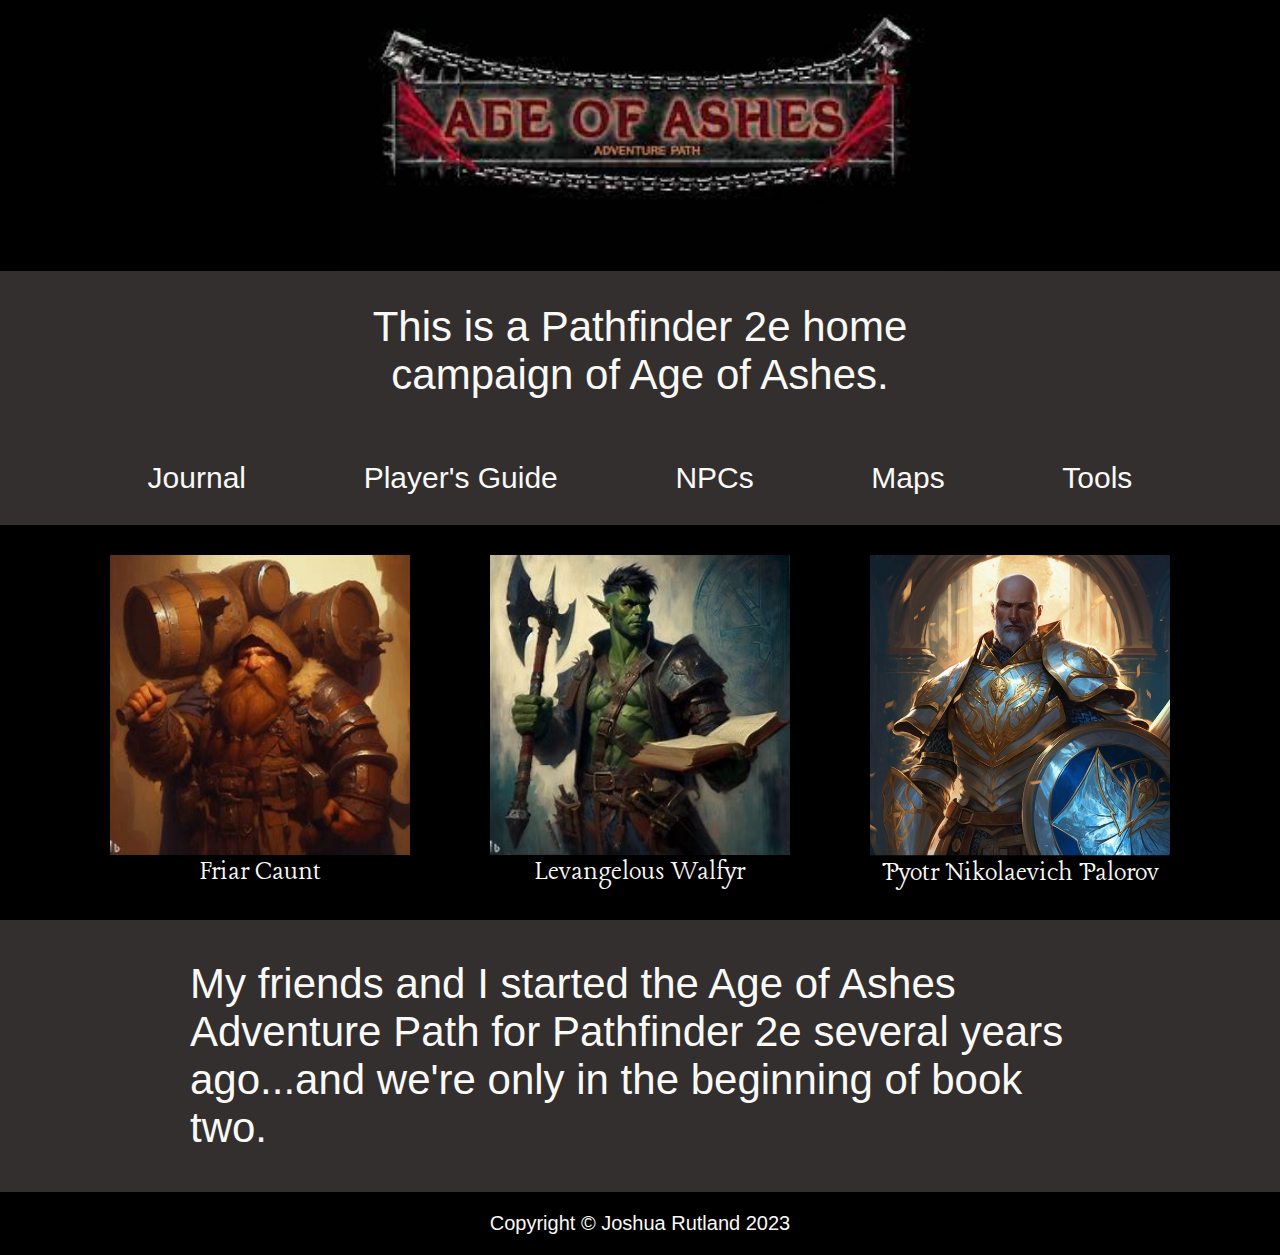
<file: index.html>
<!DOCTYPE html>
<html lang="en">
    <head>
        <meta charset="UTF-8">
        <meta name="description" content="Information to help run the pathfinder 2e adventure path called age of ashes">
        <meta name="viewport" content="width=device-width, initial-scale=1">
        <title>Age of Ashes - Home Campaign</title>
        <link rel="icon" type="image/x-icon" href="images/favicon.ico">
        <link rel="stylesheet" href="css/style.css">
        <link rel="preconnect" href="https://fonts.googleapis.com">
        <link rel="preconnect" href="https://fonts.gstatic.com" crossorigin>
        <link href="https://fonts.googleapis.com/css2?family=Lancelot&display=swap" rel="stylesheet">
    </head>
    <body>
        <div class="header">
            <div class="header-image">
                <img src="images/header.jpeg" alt="Age of Ashes logo">
            </div>
        </div>
        <div class="summary-container">
            <div class="summary-subcontainer">
                <p class="summary">
                    This is a Pathfinder 2e home campaign of Age of Ashes.
                </p>
            </div>
        </div>
        <div class="nav-bar">
            <ul>
                <li><a href="#">Journal</a></li>
                <li><a href="https://paizo.com/products/btq02e1h?Pathfinder-Adventure-Path-Age-of-Ashes-Players-Guide" target="_blank">Player's Guide</a></li>
                <li><a href="#">NPCs</a></li>
                <li><a href="#">Maps</a></li>
                <li><a href="https://www.joshuarutland.com/tools/tools.html">Tools</a></li>
            </ul>
        </div>
        <div class="character-container">
            <a href="https://app.demiplane.com/nexus/pathfinder2e/character-sheet/f8093567-fa29-4cbc-b0df-977aa350d452" target="_blank">
                <div class="caunt character">
                    <div class="caunt-image character-image">
                        <img src="./images/caunt.jpeg" alt="a red-bearded dwarf with kegs on his back">
                    </div>
                    <div class="caunt-text character-text">
                        <p>Friar Caunt</p>
                    </div>
                </div>
            </a>
            <a href="https://app.demiplane.com/nexus/pathfinder2e/character-sheet/e736d27b-495c-4743-ba0f-206dc1db75f0" target="_blank">
                <div class="lev character">
                    <div class="lev-image character-image">
                        <img src="./images/levangelous.jpeg" alt="a half-orc holding an axe and spellbook">
                    </div>
                    <div class="lev-text character-text">
                        <p>Levangelous Walfyr</p>
                    </div>
                </div>
            </a>
            <a href="https://app.demiplane.com/nexus/pathfinder2e/character-sheet/4ab39a82-4d95-4d45-86cd-f2eec9e72627" target="_blank">
                <div class="pyotr character">
                    <div class="pyotr-image character-image">
                        <img src="./images/pyotr.jpg" alt="a bald knight in plate armor">
                    </div>
                    <div class="pyotr-text character-text">
                        <p>Pyotr Nikolaevich Palorov</p>
                    </div>
                </div>
            </a>
        </div>
        <div class="subsection">
            <div class="sub-text">
                <p>My friends and I started the Age of Ashes Adventure Path for Pathfinder 2e several years ago...and we're only in the beginning of book two.</p>
            </div>
        </div>
        <div class="footer">
            <p>Copyright &copy; Joshua Rutland 2023</p>
        </div>
    </body>
</html>
</file>
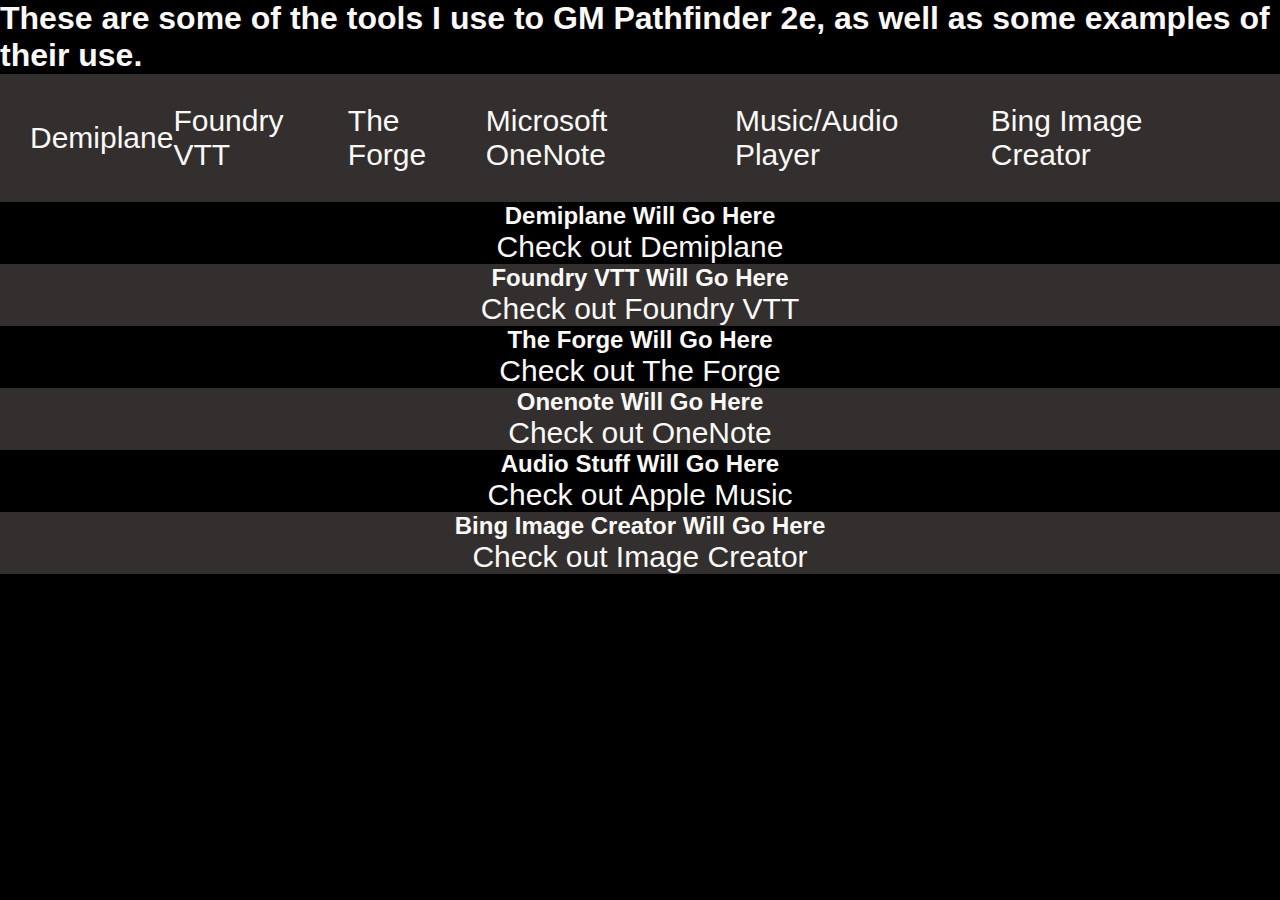
<file: tools.html>
<!DOCTYPE html>
<html lang="en">
    <head>
        <meta charset="UTF-8">
        <meta name="description" content="The tools I use to help GM Pathfinder 2e.">
        <meta name="viewport" content="width=device-width, initial-scale=1">
        <title>Pathfinder 2e - Gamge Master Tools</title>
        <link rel="stylesheet" href="css/style.css">
    </head>
    <style>
        * {
            font-family: Arial, Helvetica, sans-serif;
        }
    </style>
    <body>
        <div class="header">
            <h1>These are some of the tools I use to GM Pathfinder 2e, as well as some examples of their use.</h1>
        </div>
        <div class="nav-bar">
            <ul>
                <li><a href="#">Demiplane</a></li>
                <li><a href="#">Foundry VTT</a></li>
                <li><a href="#">The Forge</a></li>
                <li><a href="#">Microsoft OneNote</a></li>
                <li><a href="#">Music/Audio Player</a></li>
                <li><a href="#">Bing Image Creator</a></li>
            </ul>
        </div>
        <div class="even demiplane-container">
            <h2>Demiplane Will Go Here</h2>
            <a href="https://www.demplane.com" target="_blank">Check out Demiplane</a>
        </div>
        <div class="odd foundry-container">
            <h2>Foundry VTT Will Go Here</h2>
            <a href="https://foundryvtt.com/" target="_blank">Check out Foundry VTT</a>
        </div>
        <div class="even forge-container">
            <h2>The Forge Will Go Here</h2>
            <a href="https://forge-vtt.com/" target="_blank">Check out The Forge</a>
        </div>
        <div class="odd onenote-container">
            <h2>Onenote Will Go Here</h2>
            <a href="https://www.onenote.com/" target="_blank">Check out OneNote</a>
        </div>
        <div class="even audio-container">
            <h2>Audio Stuff Will Go Here</h2>
            <a href="https://www.music.apple.com/" target="_blank">Check out Apple Music</a>
        </div>
        <div class="odd bing-container">
            <h2>Bing Image Creator Will Go Here</h2>
            <a href="https://www.bing.com/create/" target="_blank">Check out Image Creator</a>
        </div>
    </body>
</html>
</file>
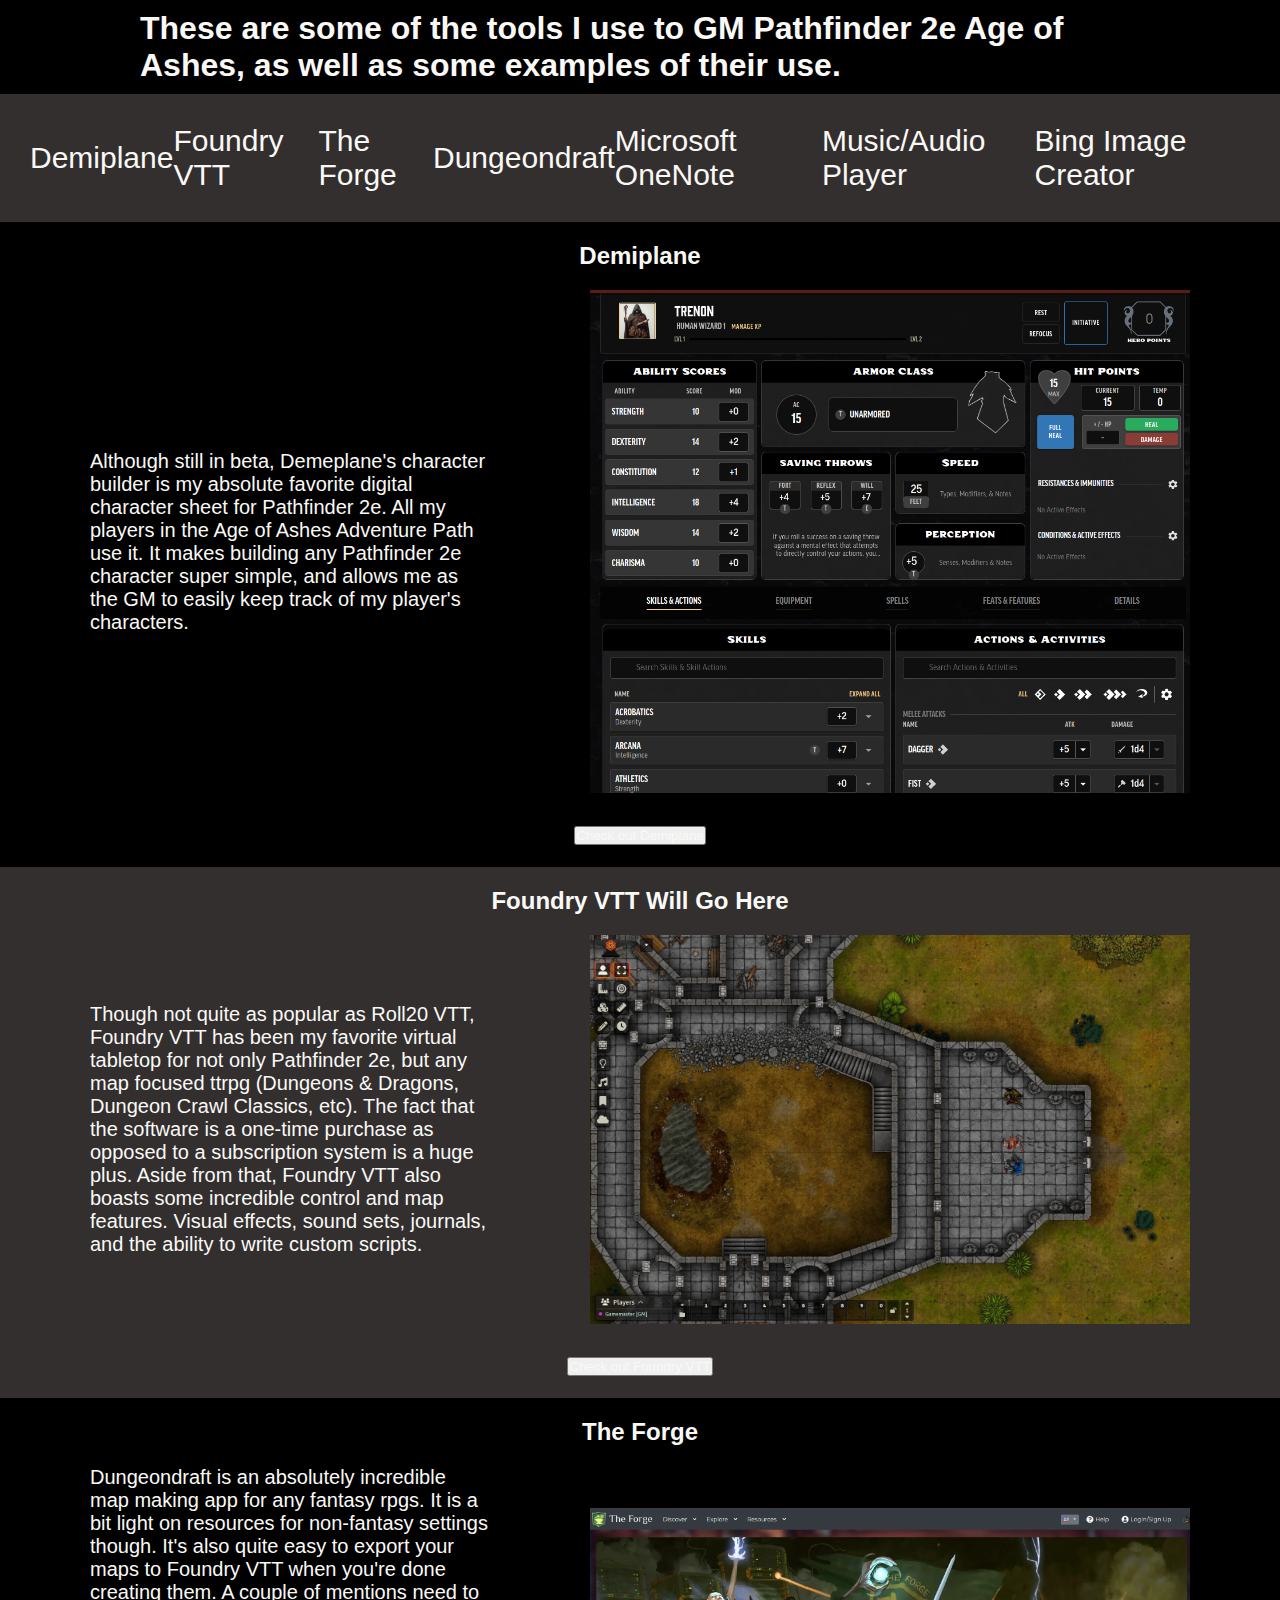
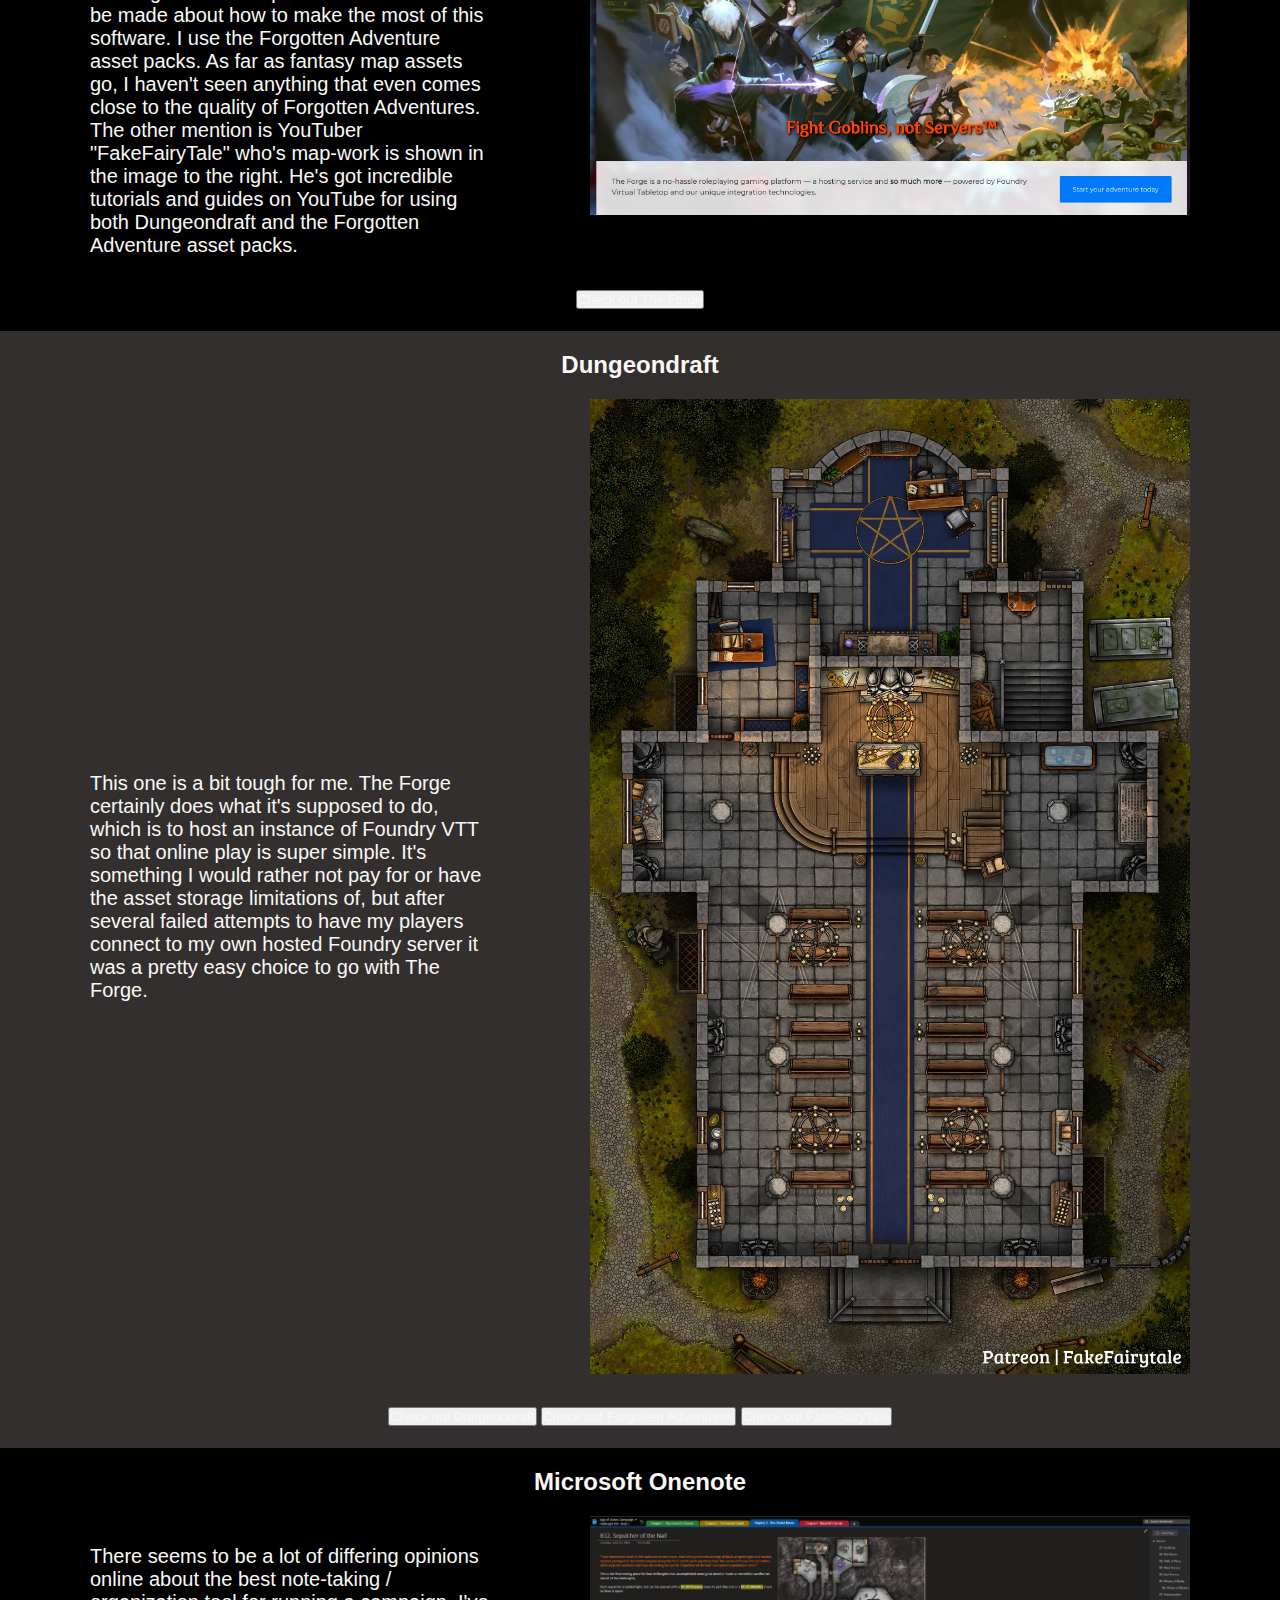
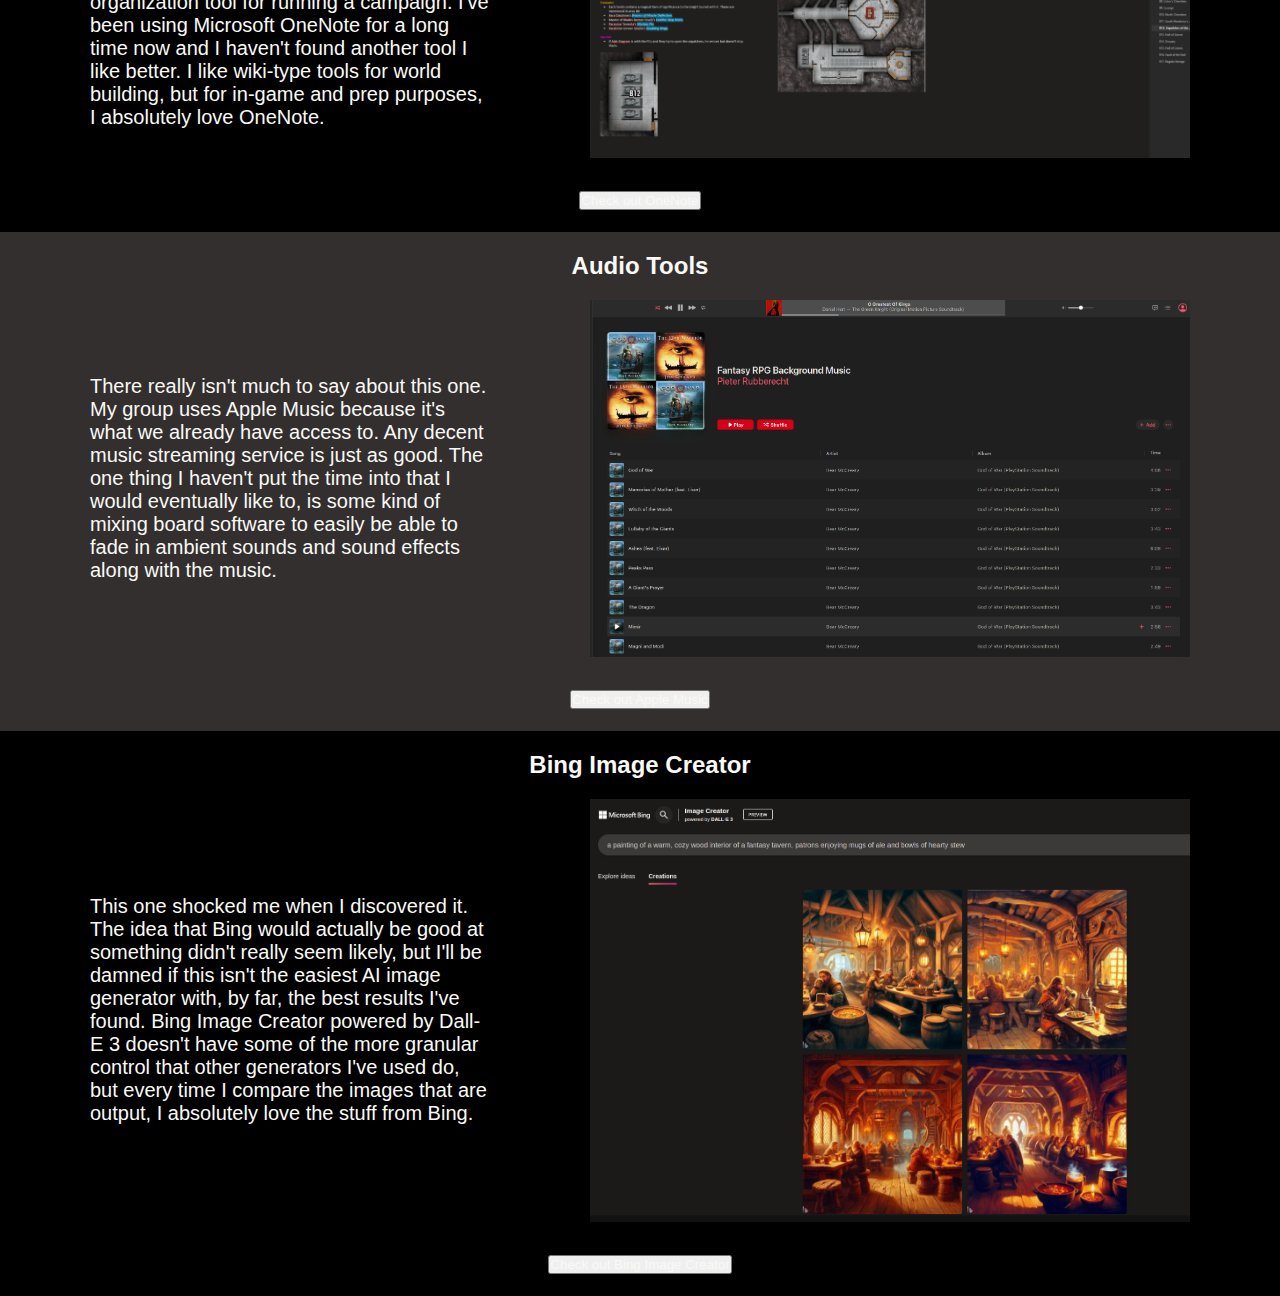
<file: tools/tools.html>
<!DOCTYPE html>
<html lang="en">
    <head>
        <meta charset="UTF-8">
        <meta name="description" content="The tools I use to help GM Pathfinder 2e Age of Ashes.">
        <meta name="viewport" content="width=device-width, initial-scale=1">
        <title>Pathfinder 2e - Gamge Master Tools</title>
        <link rel="icon" type="image/x-icon" href="../images/favicon.ico">
        <link href="https://cdn.jsdelivr.net/npm/bootstrap@5.3.2/dist/css/bootstrap.min.css" rel="stylesheet" integrity="sha384-T3c6CoIi6uLrA9TneNEoa7RxnatzjcDSCmG1MXxSR1GAsXEV/Dwwykc2MPK8M2HN" crossorigin="anonymous">
        <link rel="stylesheet" href="../css/style.css">
    </head>
    <style>
        p {
            font-size: 20px;
        }
    </style>
    <body>
        <div class="header">
            <div class="tools-header">
                <h1>These are some of the tools I use to GM Pathfinder 2e Age of Ashes, as well as some examples of their use.</h1>
            </div>
        </div>
        <div class="nav-bar">
            <ul>
                <li><a href="#demiplane">Demiplane</a></li>
                <li><a href="#foundry">Foundry VTT</a></li>
                <li><a href="#forge">The Forge</a></li>
                <li><a href="#dungeondraft">Dungeondraft</a></li>
                <li><a href="#onenote">Microsoft OneNote</a></li>
                <li><a href="#audio">Music/Audio Player</a></li>
                <li><a href="#bing">Bing Image Creator</a></li>
            </ul>
        </div>
        <div id="demiplane" class="even demiplane-container tool-container">
            <h2>Demiplane</h2>
            <div class="demiplane-content tool-content">
                <div class="demiplane-text tool-text">
                    <p>
                        Although still in beta, Demeplane's character builder is my absolute favorite
                        digital character sheet for Pathfinder 2e. All my players in the Age of Ashes
                        Adventure Path use it. It makes building any Pathfinder 2e character super simple,
                        and allows me as the GM to easily keep track of my player's characters.
                    </p>
                </div>
                <img src="images/demplane-character-sheet.png" alt="a screenshot of the demiplane character sheet">
            </div>
            <a href="https://app.demiplane.com/home" target="_blank"><button class="btn btn-primary" type="button">Check out Demiplane</button></a>
        </div>
        <div id="foundry" class="odd foundry-container tool-container">
            <h2>Foundry VTT Will Go Here</h2>
            <div class="foundry-content tool-content">
                <div class="foundry-text tool-text">
                    <p>
                        Though not quite as popular as Roll20 VTT, Foundry VTT has been my favorite virtual tabletop for not only
                        Pathfinder 2e, but any map focused ttrpg (Dungeons & Dragons, Dungeon Crawl Classics, etc). The fact
                        that the software is a one-time purchase as opposed to a subscription system is a huge plus. Aside from
                        that, Foundry VTT also boasts some incredible control and map features. Visual effects, sound sets,
                        journals, and the ability to write custom scripts.
                    </p>
                </div>
                <img src="images/foundry-vtt.png" alt="a screenshot of foundry vtt">
            </div>
            <a href="https://foundryvtt.com/" target="_blank"><button class="btn btn-primary" type="button">Check out Foundry VTT</button></a>
        </div>
        <div id="forge" class="even forge-container tool-container">
            <h2>The Forge</h2>
            <div class="forge-content tool-content">
                <div class="forge-text tool-text">
                    <p>
                        Dungeondraft is an absolutely incredible map making app for any fantasy rpgs. It is a bit light on
                        resources for non-fantasy settings though. It's also quite easy to export your maps to Foundry VTT when
                        you're done creating them.
                        
                        A couple of mentions need to be made about how to make the most of this
                        software. I use the Forgotten Adventure asset packs. As far as fantasy map assets go, I haven't seen
                        anything that even comes close to the quality of Forgotten Adventures.

                        The other mention is YouTuber "FakeFairyTale" who's map-work is shown in the image to the right.
                        He's got incredible tutorials and guides on YouTube for using both Dungeondraft and the Forgotten Adventure
                        asset packs.
                    </p>
                </div>
                <img src="images/the-forge.png" alt="a screenshot of the forge">
            </div>
            <a href="https://forge-vtt.com/" target="_blank"><button class="btn btn-primary" type="button">Check out The Forge</button></a>
        </div>
        </div>
        <div id="dungeondraft" class="odd dungeondraft-container tool-container">
            <h2>Dungeondraft</h2>
            <div class="dungeondraft-content tool-content">
                <div class="dungeondraft-text tool-text">
                    <p>
                        This one is a bit tough for me. The Forge certainly does what it's supposed to do,
                        which is to host an instance of Foundry VTT so that online play is super simple.
                        It's something I would rather not pay for or have the asset storage limitations of,
                        but after several failed attempts to have my players connect to my own hosted Foundry server
                        it was a pretty easy choice to go with The Forge.
                    </p>
                </div>
                <img src="images/fakefairytale-church-map.webp" alt="an rpg map of a church created by YouTuber FakeFairyTale">
            </div>
            <div class="dungeondraft-buttons">
                <a href="https://dungeondraft.net/" target="_blank"><button class="btn btn-primary" type="button">Check out Dungeondraft</button></a>
                <a href="https://www.forgotten-adventures.net/" target="_blank"><button class="btn btn-primary" type="button">Check out Forgotten Adventures</button></a>
                <a href="https://www.youtube.com/@fakefairytale05" target="_blank"><button class="btn btn-primary" type="button">Check out FakeFairyTale</button></a>
            </div>
        </div>
        <div id="onenote" class="even onenote-container tool-container">
            <h2>Microsoft Onenote</h2>
            <div class="onenote-content tool-content">
                <div class="onenote-text tool-text">
                    <p>
                        There seems to be a lot of differing opinions online about the best note-taking / organization
                        tool for running a campaign. I've been using Microsoft OneNote for a long time now and I haven't
                        found another tool I like better. I like wiki-type tools for world building, but for in-game and prep
                        purposes, I absolutely love OneNote.
                    </p>
                </div>
                <img src="images/onenote-age-of-ashes.png" alt="a screenshot of age of ashes prep notes in onenote">
            </div>
            <a href="https://www.onenote.com" target="_blank"><button class="btn btn-primary" type="button">Check out OneNote</button></a>
        </div>
        <div class="odd audio-container tool-container">
            <h2>Audio Tools</h2>
            <div class="audio-content tool-content">
                <div class="audio-text tool-text">
                    <p>
                        There really isn't much to say about this one. My group uses Apple Music because it's what we already
                        have access to. Any decent music streaming service is just as good. The one thing I haven't put the
                        time into that I would eventually like to, is some kind of mixing board software to easily be able to
                        fade in ambient sounds and sound effects along with the music.
                    </p>
                </div>
                <img src="images/apple-music.png" alt="a screenshot of an apple music playlist">
            </div>
            <a href="https://www.music.apple.com" target="_blank"><button class="btn btn-primary" type="button">Check out Apple Music</button></a>
        </div>
        <div id="bing" class="even bing-container tool-container">
            <h2>Bing Image Creator</h2>
            <div class="bing-content tool-content">
                <div class="bing-text tool-text">
                    <p>
                        This one shocked me when I discovered it. The idea that Bing would actually be good at something didn't
                        really seem likely, but I'll be damned if this isn't the easiest AI image generator with, by far, the best
                        results I've found. Bing Image Creator powered by Dall-E 3 doesn't have some of the more granular control
                        that other generators I've used do, but every time I compare the images that are output, I absolutely love
                        the stuff from Bing.
                    </p>
                </div>
                <img src="images/bing-image-creator-taverns.png" alt="a screenshot of images of taverns created by bing image creator powered by Dall-E 3">
            </div>
            <a href="https://www.bing.com/create" target="_blank"><button class="btn btn-primary" type="button">Check out Bing Image Creator</button></a>
        </div>
    </body>
</html>
</file>
<file: css/style.css>
* {
    color: #FAF9F6;
    font-family: Arial, Helvetica, sans-serif;
    margin: 0;
    padding: 0;
}

body {
    background-color: black;
}

.header {
    display: flex;
    background-color: black;
    justify-content: center;
    align-items: center;
}

.even {
    display: flex;
    flex-direction: column;
    background-color: black;
    align-items: center;
    justify-content: center;
}

.odd {
    display: flex;
    flex-direction: column;
    background-color: #322F2E;
    align-items: center;
    justify-content: center;
}

.header-image img {
    padding: 0;
    margin: 0;
    width: 600px;
}

.summary-container {
    margin: 0;
    padding: 0;
    display: flex;
    align-items: center;
    justify-content: center;
    background-color: #322F2E;
}

.summary-subcontainer {
    width: 600px;
    display: flex;
    flex-wrap: wrap;
    padding: 32px;
}

.summary {
    color: #FAF9F6;
    font-size: 42px;
    text-align: center;
}

.nav-bar {
    background-color: #322F2E;
}

.nav-bar ul {
    display: flex;
    align-items: center;
    justify-content: space-evenly;
    list-style: none;
    padding: 30px;
}

a {
    text-decoration: none;
    font-size: 30px;
    color: #FAF9F6
}

.character-container {
    display: flex;
    background-color: black;
    padding: 30px;
    align-items: center;
    justify-content: space-evenly;
}

.character {
    display: flex;
    flex-direction: column;
    align-items: center;
    justify-content: center;
}

.character-image img {
    display: flex;
    width: 300px;
    height: auto;
    align-items: center;
    justify-content: center;
}

.character-text p {
    font-family: Lancelot;
}

.subsection {
    display: flex;
    align-items: center;
    justify-content: center;
    background-color: #322F2E;
    margin: 0;
    padding: 40px;
}

.sub-text {
    display: flex;
    align-items: center;
    justify-content: center;
    width: 900px;
}

.sub-text p {
    font-size: 42px;
}

.footer {
    display: flex;
    align-items: center;
    justify-content: center;
    background-color: black;
}

.footer p {
    font-size: 20px;
    margin: 0;
    padding: 20px;
}

.tools-header {
    display: flex;
    padding: 10px 0;
    align-items: center;
    justify-content: center;
    width: 1000px;
}

.tool-content {
    display: flex;
    align-items: center;
    justify-content: space-between;
    gap: 100px;
    padding: 20px;
}

.tool-text {
    display: flex;
    align-items: center;
    justify-content: flex-start;
    width: 400px;
}

.tool-container {
    display: flex;
    padding: 20px;
}

.tool-container img {
    width: 600px;
}
</file>
